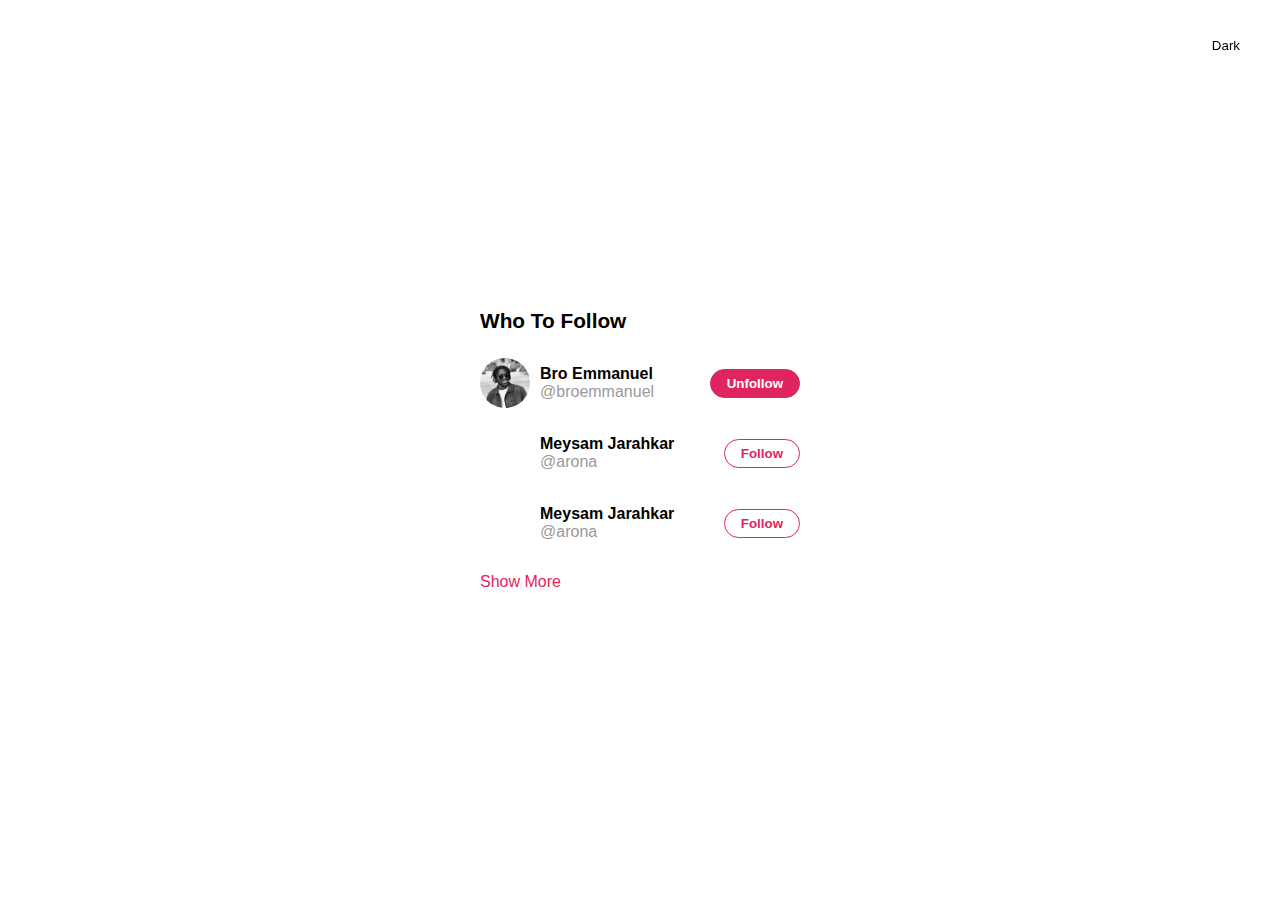
<file: Twitter Follow Component/index.html>
<html lang="en">
  <head>
    <meta charset="UTF-8" />
    <meta http-equiv="X-UA-Compatible" content="IE=edge" />
    <meta name="viewport" content="width=device-width, initial-scale=1.0" />
    <title>Twitter Follow</title>
    <link rel="stylesheet" href="style.css" />
  </head>
  <body>
    <button class="themer">Dark</button>

    <div class="card">
      <h1 class="card-title">Who To Follow</h1>
      <span class="divider"></span>
      <div class="profile">
        <div class="profile-pic img-one"></div>
        <div class="profile-info">
          <span class="display-name">Bro Emmanuel</span>
          <span class="username">broemmanuel</span>
        </div>
        <button class="follow-button followed">Unfollow</button>
      </div>
      <span class="divider"></span>
      <div class="profile">
        <div class="profile-pic img-two"></div>
        <div class="profile-info">
          <span class="display-name">Meysam Jarahkar</span>
          <span class="username">arona</span>
        </div>
        <button class="follow-button">Follow</button>
      </div>
      <span class="divider"></span>
      <div class="profile">
        <div class="profile-pic img-three"></div>
        <div class="profile-info">
          <span class="display-name">Meysam Jarahkar</span>
          <span class="username">arona</span>
        </div>
        <button class="follow-button">Follow</button>
      </div>

      <a href="" class="show-more">Show More</a>
    </div>

    <script src="app.js"></script>
  </body>
</html>
</file>
<file: Twitter Follow Component/style.css>
:root {
  --light-bg: white;
  --light-primary: rgb(247, 249, 250);
  --light-secondary: rgb(240, 242, 243);
  --light-divider: rgb(235, 237, 238);

  --dark-bg: black;
  --dark-primary: #15181c;
  --dark-secondary: #2f3336;
  --dark-divider: #2f3336;

  --highlight-color: #e0245e;
}

* {
  box-sizing: border-box;
}

html,
body {
  margin: 0;
  height: 100%;
  width: 100%;
}

html {
  display: table;
  font-family: sans-serif;
}

body {
  background: var(--background-color);
  display: table-cell;
  vertical-align: middle;
  width: 100%;
}

h1 {
  font-size: 1.3em;
  font-weight: 900;
}

.light-theme {
  --background-color: var(--light-bg);
  --primary-bg: var(--light-primary);
  --secondary-bg: var(--light-secondary);
  --divider: var(--light-divider);
}

.dark-theme {
  --background-color: var(--dark-bg);
  --primary-bg: var(--dark-primary);
  --secondary-bg: var(--dark-secondary);
  --divider: var(--dark-divider);
  color: white !important;
}

.card {
  background-color: var(--primary-bg);
  height: auto;
  width: 360px;
  margin: 0 auto;
  border-radius: 24px;
}

.card-title {
  margin: 0;
  padding: 20px 20px 15px 20px;
}

.divider {
  display: block;
  width: 100%;
  border-top: 1px solid var(--secondary-bg);
}

.profile {
  width: 100%;
  min-width: 100%;
  max-width: 100%;
  padding: 10px 20px;
  display: flex;
  flex-wrap: nowrap;
  align-items: center;
  align-content: stretch;
  justify-items: stretch;
  justify-content: space-between;
}

.profile:hover,
.show-more:hover {
  background-color: var(--secondary-bg);
}

.profile-pic {
  display: block;
  height: 50px;
  width: 50px;
  border-radius: 50%;
  background-position: top;
  background-size: cover;
}
/*
.img-one {
  background-image: url(https://images.unsplash.com/photo-1506794778202-cad84cf45f1d?ixlib=rb-1.2.1&ixid=MnwxMjA3fDB8MHxwaG90by1wYWdlfHx8fGVufDB8fHx8&auto=format&fit=crop&w=387&q=80);
} */

.img-one {
  background-image: url(./images/aa.jpg);
}

.img-two {
  background-image: url(https://images.unsplash.com/photo-1610088441520-4352457e7095?ixlib=rb-1.2.1&ixid=MnwxMjA3fDB8MHxwaG90by1wYWdlfHx8fGVufDB8fHx8&auto=format&fit=crop&w=387&q=80);
}
.img-three {
  background-image: url(https://images.unsplash.com/photo-1579987102269-ac45dafda12c?ixlib=rb-1.2.1&ixid=MnwxMjA3fDB8MHxwaG90by1wYWdlfHx8fGVufDB8fHx8&auto=format&fit=crop&w=486&q=80);
}

.profile-info {
  padding: 0 10px;
  flex-grow: 1;
}

.display-name,
.username {
  display: block;
}

.display-name {
  font-weight: 700;
}

.username {
  color: rgb(155, 153, 153);
}

.username::before {
  content: "@";
}

.follow-button {
  background-color: inherit;
  border: 1px solid var(--highlight-color);
  border-radius: 16px;
  color: var(--highlight-color);
  padding: 6px 16px;
  outline: none;
  font-weight: 900;
}

.followed {
  background-color: var(--highlight-color);
  color: white;
}

.show-more {
  border-bottom-left-radius: inherit;
  border-bottom-right-radius: inherit;
  display: block;
  padding: 15px 20px 20px 20px;
  text-decoration: none;
  color: var(--highlight-color);
}

.show-more:focus {
  -webkit-tap-highlight-color: transparent;
}

.themer {
  background-color: var(--primary-bg);
  color: inherit;
  outline: none;
  border: none;
  border-radius: 8px;
  position: fixed;
  right: 30px;
  top: 30px;
  padding: 8px 10px;
}
</file>
